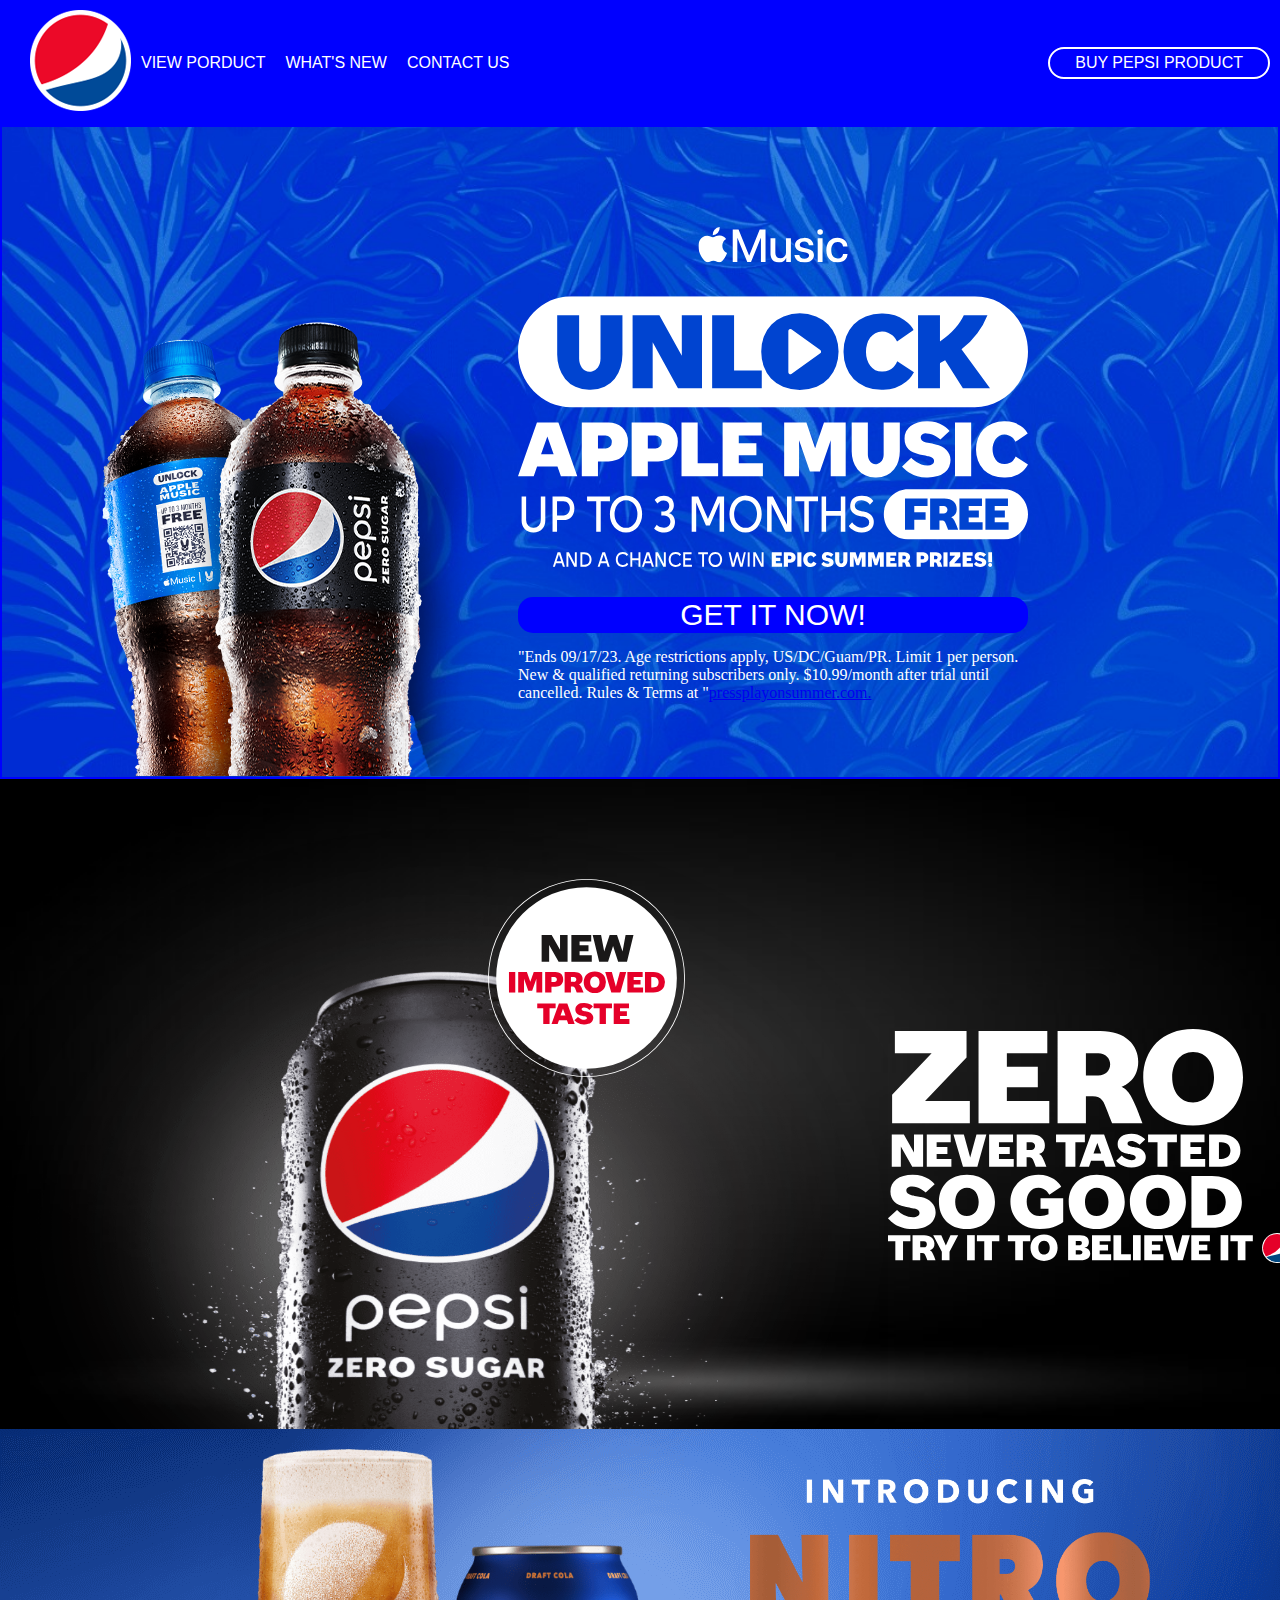
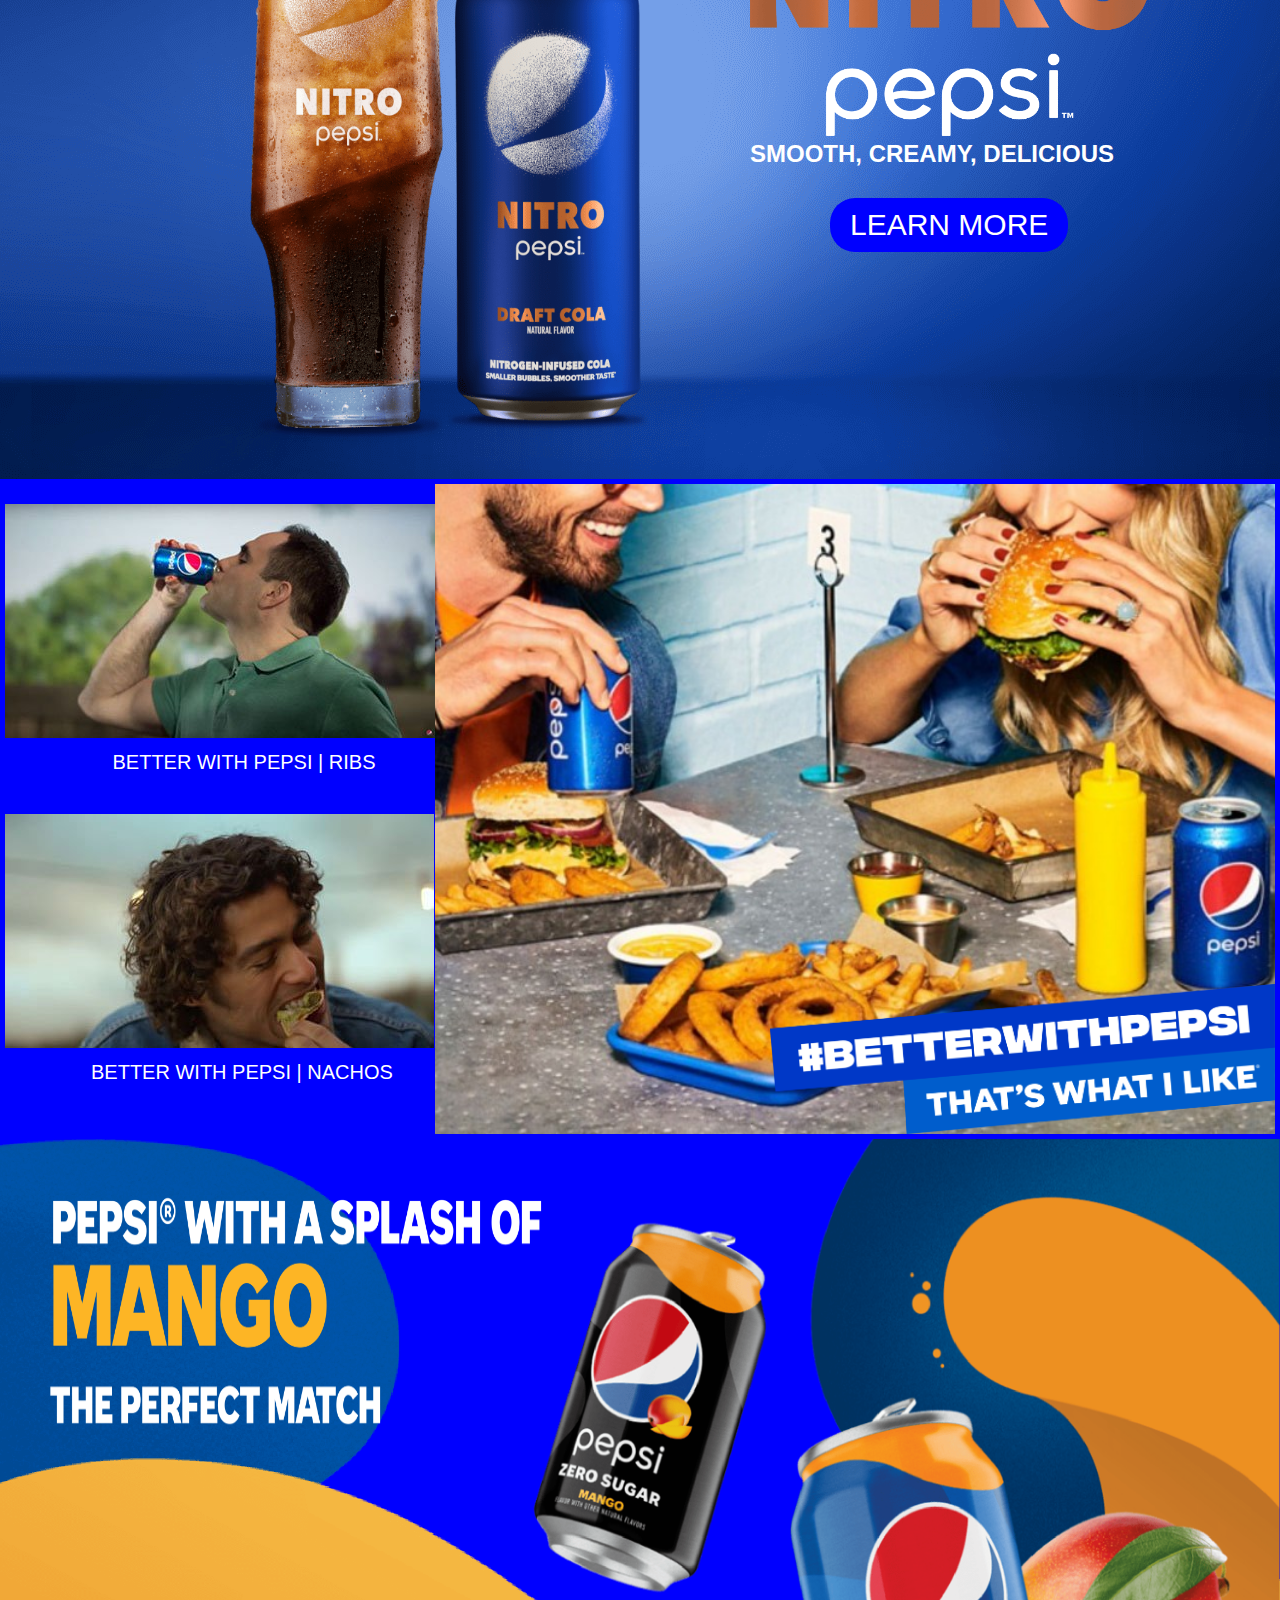
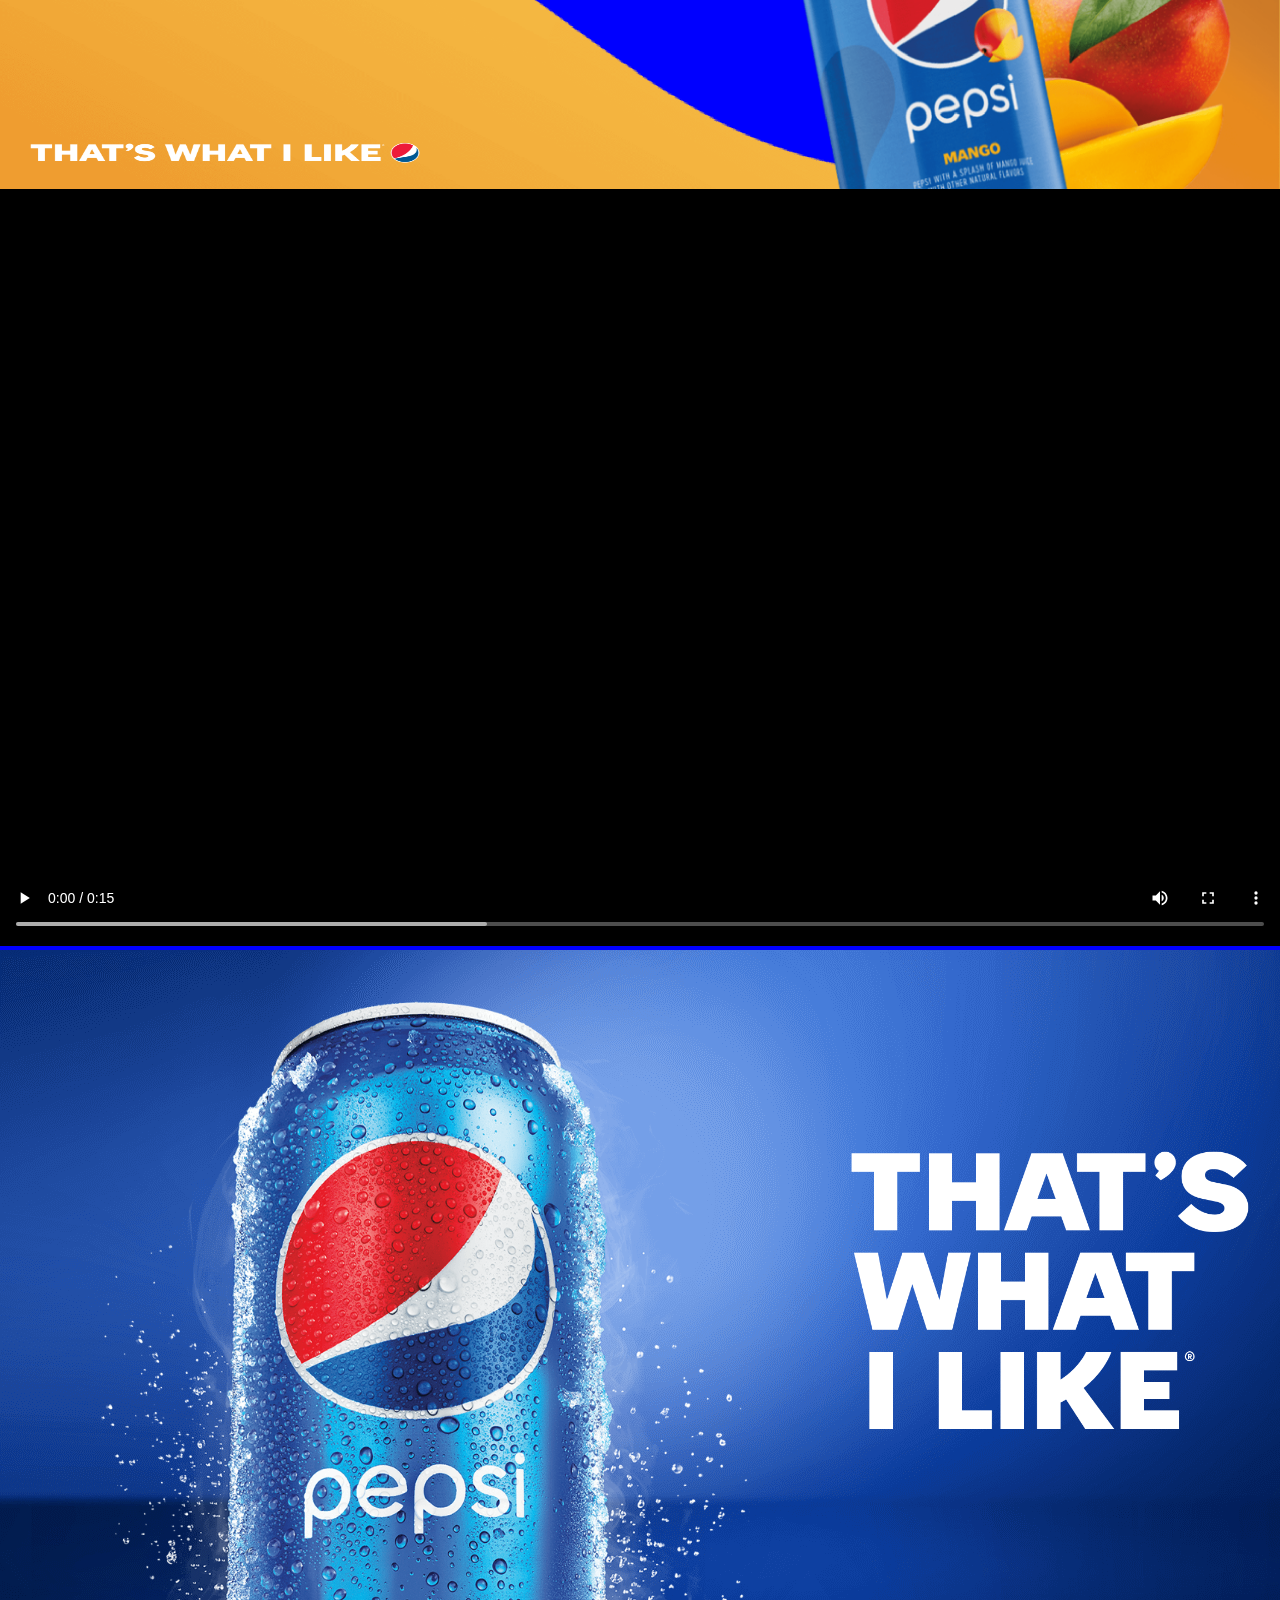
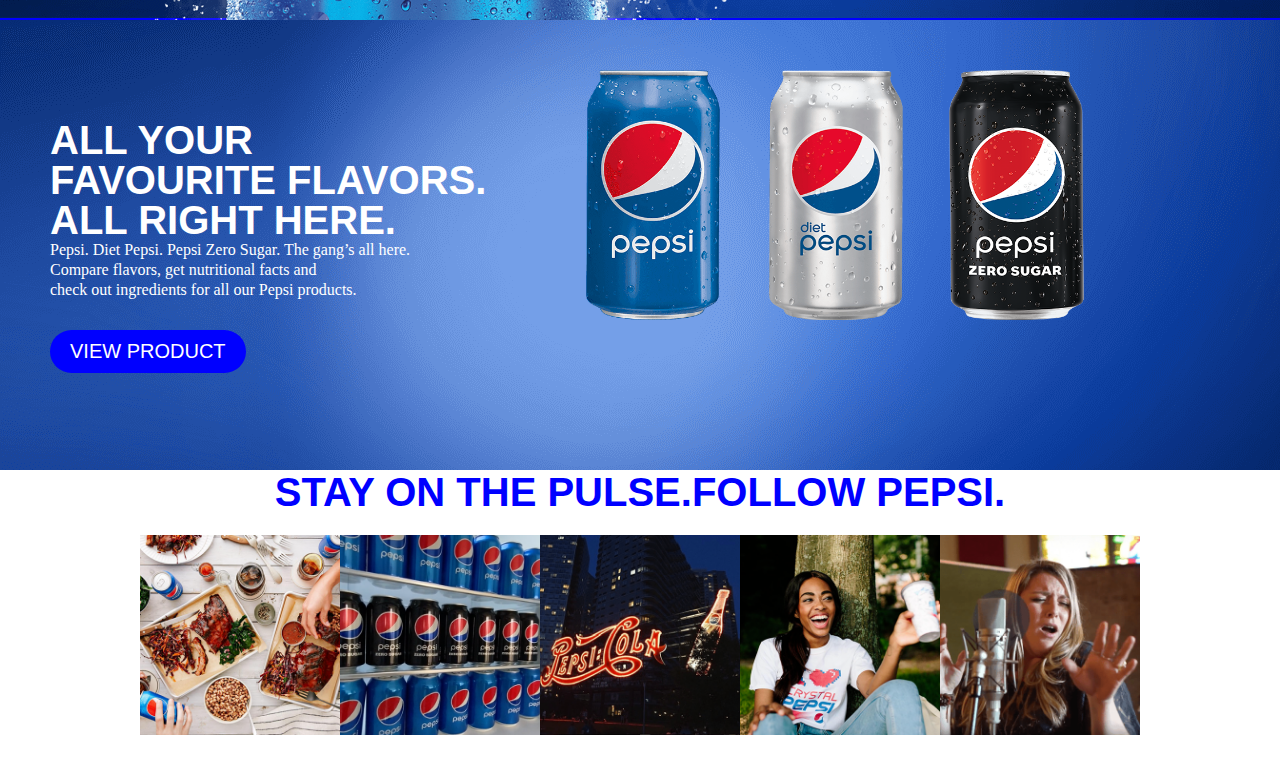
<file: index.html>
<!DOCTYPE html>
<html lang="en">

<head>
    <meta charset="UTF-8">
    <meta name="viewport" content="width=device-width, initial-scale=1.0">
    <title>Pepsi</title>
    <link rel="stylesheet" href="./index.css">
</head>

<body>
    <div class="navbar">
        <div class="navbar-left">
            <div class="navbar-item">
                <img src="./pepsi/logo-large.png" alt="">
            </div>
            <div class="navbar" style="padding-left: 10px;">VIEW PORDUCT</div>
            <div class="navbar">WHAT'S NEW</div>
            <div class="navbar">CONTACT US</div>
        </div>
        <div class="navbar-right">
            <div class="navbar-item">BUY PEPSI PRODUCT</div>
        </div>

    </div>






    <div class="main1">
        <div class="bottle"><img src="./pepsi/bottle-image.png">

        </div>
        <div class="bottle1"><img src="./pepsi/apple-music-lockup-i-pad-mobile.svg" alt="">
            <button style="border: 1rem solid white ; color: white;background-color: blue; border: 15px ; border-radius: 15px;
         font-size: 30px; margin-top: 30px; font-weight: 20px; cursor: pointer;">GET IT
                NOW!</button>
            <p style="color: white; margin-top: 15px;">"Ends 09/17/23. Age restrictions apply, US/DC/Guam/PR. Limit 1
                per person. New & qualified returning
                subscribers only. $10.99/month after trial until cancelled. Rules & Terms at "<a
                    href="https://pressplayonsummer.com/" target="_blank">pressplayonsummer.com.</a></p>
        </div>
    </div>




    <div class="main2">

        <div style="position: relative;">
            <img src="./pepsi/pzs-can-nobug-tablet@2x.png" alt=""
                style="height: 600px; width: 900px; margin-top: 50px; ">
            <img id="imp" src="./pepsi/new-improved-taste.svg">
        </div>
        <div>
            <img id="zsugar" src="./pepsi/headline.svg" alt="">
            <img id="zsugar1" src="./pepsi/try-it-to-believe-it.svg" alt="">



        </div>







    </div>

    <div class="main3">
        <div>
            <img src="./pepsi/Nitro_Pepsi_CAN_Glass@2x.png" alt=""
                style="height: 600px; width: 400px; margin-top: 20px; margin-left: 250px;">
        </div>
        <div class="nitro"><img src="./pepsi/Nitro_Logo@3x (1).png"
                style="width: 400px; margin-top: 50px; margin-left:100px;">
            <h2
                style=" color: white; font-size: auto;padding-left: 100px;font-family:Cervo Neue, Helvetica Neue, Helvetica, Arial, sans-serif ; font-weight: 800;">
                SMOOTH, CREAMY, DELICIOUS</h2>
            <button
                style="border: 1 solid white ; color: white;background-color: blue; border: 15px ; border-radius: 25px;
                font-size: 30px; margin-top: 30px; font-weight: 20px; cursor: pointer; margin-left: 180px; padding: 10px 20px;">LEARN
                MORE</button>
        </div>
    </div>




    <div class="main-container">
        <div class="cont1">
            <div class="ribs">
                <p class="text">BETTER WITH PEPSI | RIBS</p>
            </div>
            <div class="nacho">
                <p class="text-2">BETTER WITH PEPSI | NACHOS</p>
            </div>
        </div>
        <div class="cont2"><img id="img" src="./pepsi/tag-line@3x.png" alt="" height="150px"></div>
    </div>


    <div class="main4">


        <div class="mango">
            <img id="mangotext" src="./pepsi/headline-oneline@3x.png" alt="" height="250px" width="500px"><br>

            <img id="mangopic" src="./pepsi/bg-1-desktop@2x.png" alt="" height="200px" width="200px">
            <img id="mangotxt" src="./pepsi/twill@2x.png" alt="" height="20px" width="400px">
        </div>



    </div>





    <div class="main5">
        <video src="./pepsi/VID-20230815-WA0001.mp4" width="1345px" controls></video>
    </div>
    <div class="main6">
        <div>
            <img src="./pepsi/twil-can.png" alt=""
                style="height: 400px; width: 650px; margin-top: 50px; margin-left: 100px; height: 620px;">
        </div>
        <div class="nitro"><img src="./pepsi/twil-header-dt.png" alt=""
                style="width: 400px; margin-top: 200px; margin-left:100px;">


        </div>
    </div>

    <div class="main7">
        <div>
            <h2 style=" color: white; font-size: 40px;
        text-align: left;
        font-family:Cervo Neue, Helvetica Neue, Helvetica, Arial, sans-serif ; font-weight: 800;
        margin-top: 100px; line-height: 40px; margin-left: 50px;">
                <span>ALL YOUR</span><BR>
                <span>FAVOURITE FLAVORS.</span><BR>
                <span>ALL RIGHT HERE.</span>
            </h2>
            <P style="color: white; line-height: 20px; margin-left: 50px;"">
            Pepsi. Diet Pepsi. Pepsi Zero Sugar. The gang’s all here. <br>Compare
            flavors, get nutritional facts and <br>check out ingredients for all
            our Pepsi products.
         </P>
        <button
            style=" border: 1 solid white ; color: white;background-color: blue; border: 15px ; border-radius: 25px;
                font-size: 20px; margin-top: 30px; font-weight: 20px; cursor: pointer; margin-left: 50px; padding: 10px
                20px;">VIEW PRODUCT</button>
        </div>
        <div>
            <img src="./pepsi/promotion1-hero_v3.png" alt=""
                style="height: 250px; width: 500px; margin-top: 50px; margin-left: 100px;">
        </div>

    </div>






    <div class="main8">
        <p>
        <h2 style=" color: blue; font-size: 40px;
            text-align: left;text-align: center;
            font-family:Cervo Neue, Helvetica Neue, Helvetica, Arial, sans-serif ; font-weight: 800;">
            STAY ON THE PULSE.FOLLOW PEPSI.
        </h2>
        </p>
        <div class="social">
            <div
                style="height: 200px; width: 200px; background-image: url(./pepsi/social-facebook.png);background-size: cover;">
            </div>
            <div
                style="height: 200px; width: 200px; background-image: url(./pepsi/social-tiktok.png);background-size: cover;">
            </div>
            <div
                style="height: 200px; width: 200px; background-image: url(./pepsi/social-twitter.png);background-size: cover;">
            </div>
            <div
                style="height: 200px; width: 200px; background-image: url(./pepsi/social-instagram.png);background-size: cover;">
            </div>
            <div
                style="height: 200px; width: 200px; background-image: url(./pepsi/social-youtube.png); background-size: cover;">
            </div>



        </div>
    </div>















</body>

</html>
</file>
<file: index.css>
* {
    margin: 0;
}

body {
    height: 100vh;
    background-color: blue;
}
.navbar{
    display:flex;
    align-items: center;
    justify-content: space-between;
    flex-direction: row;
    flex-wrap: wrap;
    align-content: center;
    text-transform: uppercase;
    padding: 10px;
    color: white;
    font-family: Arial, Helvetica, sans-serif;
    
}

.navbar-left{

    display:flex;
    align-items: center;
    flex-direction: row;
    flex-wrap: wrap;
}
.navbar-item{margin-left: 20px;
    cursor: pointer;


}
.navbar-right .navbar-item{border-radius: 30px;
    border: 2px solid white;
    padding: 5px 25px;



}
.main1 {
    width: auto;
    height: 650px;
    background-image: url(./pepsi/IMG-20230815-WA0006.jpg);
    background-size: cover;
    position: relative;
    border: 2px solid blue;
    display: flex;
    justify-content: space-between;

}

.bottle {
    width: auto;
    height: 500px;
    margin-top: 195px;
    margin-left: 100px;


}


.bottle1 {
    margin-top: 100px;
    margin-right: 250px;
    display: flex;
    flex-direction: column;
}


.main2 {
    width: auto;
    height: 650px;
    background-image: url(./pepsi/360_F_499001665_e6HqHSLEblw7tTkWsLRN8JNMgJLLKKFq.jpg);
    background-size: cover;
    display: flex;
    justify-content: center;
}

#imp {
    position: absolute;
    top: 100px;
    left: 500px;
}

#zsugar {
    height: 200px;
    margin-top: 250px;


}

#zsugar1 {
    height: 30px;

}




.main3 {
    display: flex;
    width: auto;
    height: 650px;
    border: 1;
    background-image: url(./pepsi/Desktop_Background.png);

}



.main-container {
    display: flex;
    margin: 5px;
}

.cont1 {
    height: 650px;
    width: 450px;
    background-color: blue;
}

.cont2 {
    height: 650px;
    width: 900px;
    background-color: blue;
    background-image: url(./pepsi/IMG-20230802-WA0005.jpg);
    background-repeat: no-repeat;
    background-size: cover;
    background-position: center;
    position: relative;
}

.ribs {
    height: 300px;
    width: 430x;
    background-color: blue;
    background-repeat: no-repeat;
    background-image: url(./pepsi/IMG-20230802-WA0008.jpg);
    margin-top: 20px;
    position: relative;
}

.nacho {
    height: 300px;
    width: 430px;
    background-color: blue;
    background-image: url(./pepsi/IMG-20230802-WA0007.jpg);
    background-repeat: no-repeat;
    margin-top: 10px;
    position: relative;
}

.text {
    font-size: 20px;
    color: white;
    text-decoration: solid;
    font-family: 'Segoe UI', Tahoma, Geneva, Verdana, sans-serif;
    position: absolute;
    bottom: 10%;
    left: 25%;
}

.text-2 {
    font-size: 20px;
    color: white;
    text-decoration: solid;
    font-family: 'Segoe UI', Tahoma, Geneva, Verdana, sans-serif;
    position: absolute;
    bottom: 10%;
    left: 20%;
}

#img {
    position: absolute;
    bottom: 0;
    right: 0;
}

.main4 {

    width: auto;
    height: 650px;
    border: 1;
    display: flex;
    position: relative;


}

.mango {
    height: 650px;
    width: 1450px;
    background-image: url(./pepsi/bg-2-desktop@2x.png);
    background-repeat: no-repeat;
    background-size: cover;
}


#mangotext {
    margin-top: 50px;
    margin-left: 50px;
}


#mangotxt {
    margin-top: 300px;
    margin-left: 30px;
}

#mangopic {
    height: 650px;
    width: 750px;
    float: right;
    position: absolute;
    top: 0;
    right: 0;
}


.main5 {
    width: auto;
}



.main6 {

    width: auto;
    height: 670px;
    display: flex;
    border: 1;
    background-image: url(./pepsi/Desktop_Background.png);
    background-repeat: no-repeat;

}

.main7 {
    display: flex;
    width: auto;
    height: 450px;
    border: 1;
    background-image: url(./pepsi/Desktop_Background.png);
}


.main8 {

    width: auto;
    height: 300px;
    border: 1;
    background-color: white;
}

.social {
    display: flex;
    justify-content: center;
    margin-top: 20px;
}
</file>
